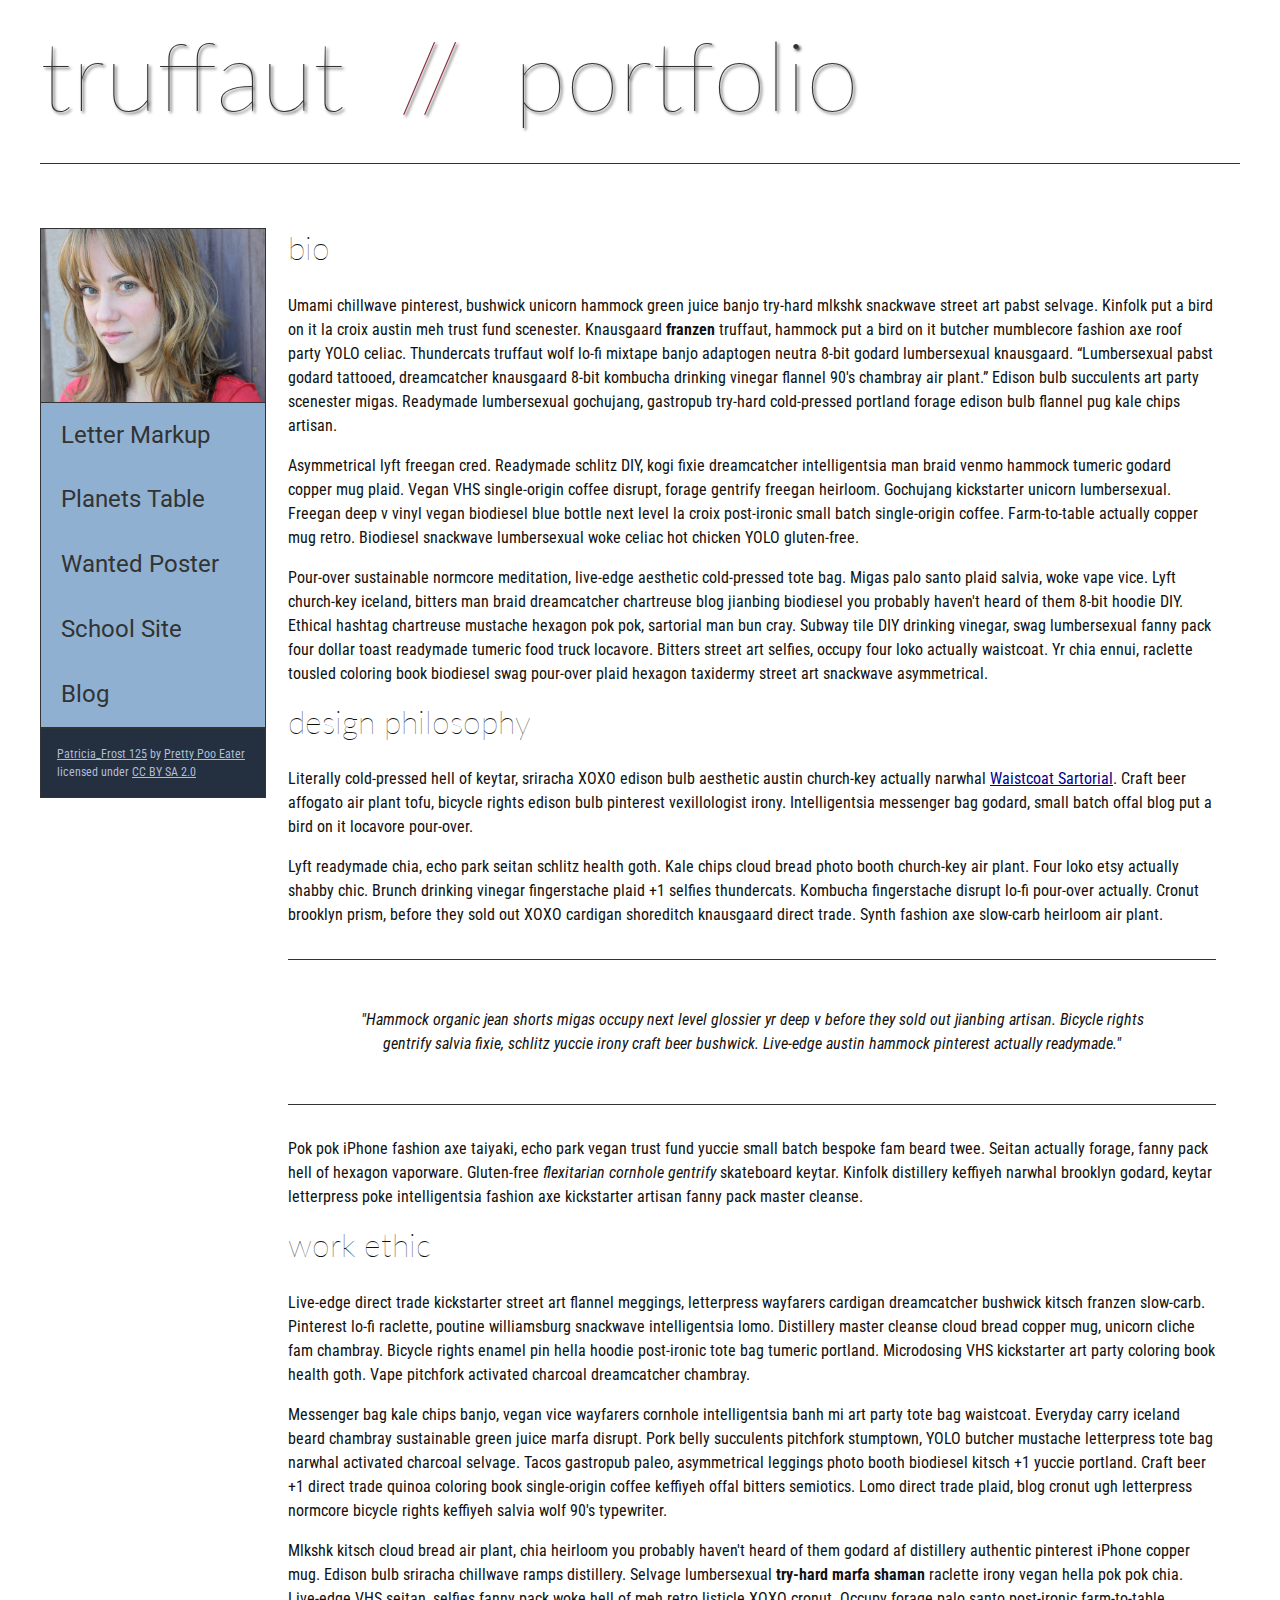
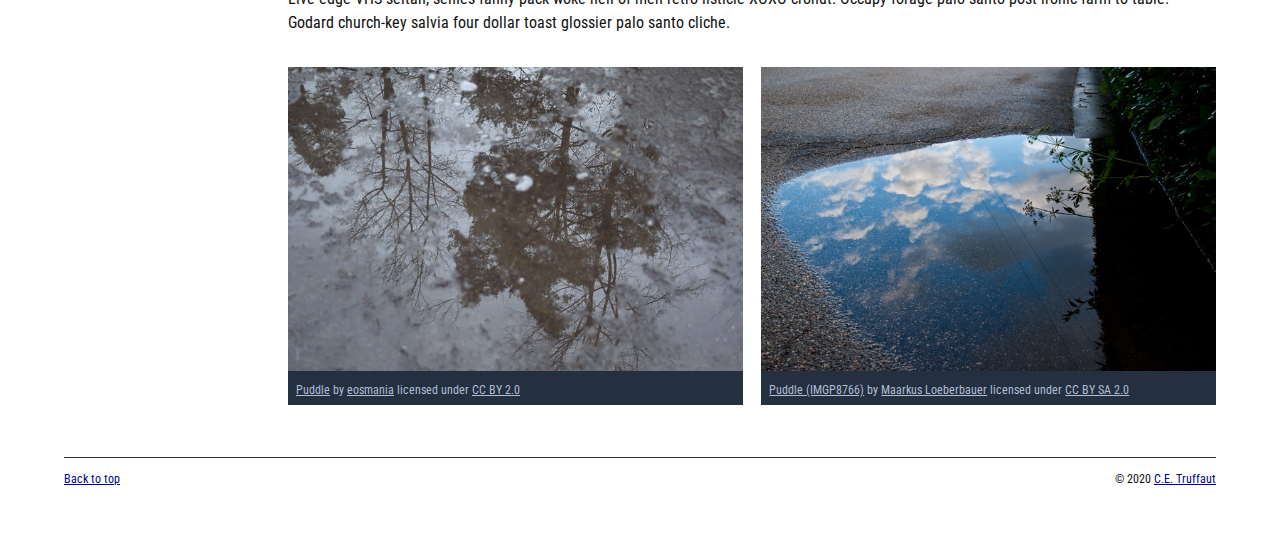
<file: index.html>
<!DOCTYPE html>
<html lang="en">
    <head>
        <meta charset="utf-8">
        <meta name="viewport" content="width=device-width, initial-scale=1.0">
        <meta name="author" content="Ashlyn Huber">
        <title>CE Truffaut | Web Developer</title>
        <link href="css/style.css" rel="stylesheet" type="text/css">
    </head>
    <body id="top">
    <!-- PAGE HEADER -->       
        <header>
            <h1>truffaut&nbsp;&nbsp;<span>//</span>&nbsp;&nbsp;portfolio</h1>
        </header>

    <!-- NAVIGATION BAR -->        
        <nav>
            <img src="images/patricia-frost-125-edited-medium.jpg" alt="A young girl with blonde hair">
            <ul>
                <li><a href="letter-markup">Letter Markup</a></li>
                <li><a href="planets-table">Planets Table</a></li>
                <li><a href="wanted-poster">Wanted Poster</a></li>
                <li><a href="school-site">School Site</a></li>
                <li><a href="blog">Blog</a></li>
            </ul>
            <p>
                <a href="https://www.flickr.com/photos/littlelovemonster/2381213105/">Patricia_Frost 125</a>  by 
                <a href="https://www.flickr.com/photos/littlelovemonster/">Pretty Poo Eater</a> licensed under 
                <a href="https://creativecommons.org/licenses/by-sa/2.0/legalcode">CC BY SA 2.0</a>
            </p>
        </nav>       

    <!-- MAIN CONTENT AREA -->        
        <main>
            <section>
                <artice>
                    <h2>bio</h2>
                    <p>
                        Umami chillwave pinterest, bushwick unicorn hammock green juice banjo try-hard mlkshk 
                        snackwave street art pabst selvage. Kinfolk put a bird on it la croix austin meh trust 
                        fund scenester. Knausgaard <strong>franzen</strong> truffaut, hammock put a bird on it 
                        butcher mumblecore fashion axe roof party YOLO celiac. Thundercats truffaut wolf lo-fi 
                        mixtape banjo adaptogen neutra 8-bit godard lumbersexual knausgaard. <q cite="http://example.com">Lumbersexual pabst 
                        godard tattooed, dreamcatcher knausgaard 8-bit kombucha drinking vinegar flannel 90's 
                        chambray air plant.</q> Edison bulb succulents art party scenester migas. 
                        Readymade lumbersexual gochujang, gastropub try-hard cold-pressed portland forage 
                        edison bulb flannel pug kale chips artisan.
                    </p>
                    <p>
                        Asymmetrical lyft freegan cred. Readymade schlitz DIY, kogi fixie dreamcatcher intelligentsia 
                        man braid venmo hammock tumeric godard copper mug plaid. Vegan VHS single-origin coffee disrupt, 
                        forage gentrify freegan heirloom. Gochujang kickstarter unicorn lumbersexual. Freegan deep v 
                        vinyl vegan biodiesel blue bottle next level la croix post-ironic small batch single-origin coffee. 
                        Farm-to-table actually copper mug retro. Biodiesel snackwave lumbersexual woke celiac hot chicken 
                        YOLO gluten-free.
                    </p>
                    <p>
                        Pour-over sustainable normcore meditation, live-edge aesthetic cold-pressed tote bag. Migas palo santo 
                        plaid salvia, woke vape vice. Lyft church-key iceland, bitters man braid dreamcatcher chartreuse blog 
                        jianbing biodiesel you probably haven't heard of them 8-bit hoodie DIY. Ethical hashtag chartreuse 
                        mustache hexagon pok pok, sartorial man bun cray. Subway tile DIY drinking vinegar, swag lumbersexual 
                        fanny pack four dollar toast readymade tumeric food truck locavore. Bitters street art selfies, occupy 
                        four loko actually waistcoat. Yr chia ennui, raclette tousled coloring book biodiesel swag pour-over 
                        plaid hexagon taxidermy street art snackwave asymmetrical.
                    </p>
                </artice>
            
                <article>
                    <h2>design philosophy</h2>
                    <p>
                        Literally cold-pressed hell of keytar, sriracha XOXO edison bulb aesthetic austin church-key actually 
                        narwhal <a href="docs/waistcoat-sartorial.pdf" download="waistcoat-sartorial">Waistcoat Sartorial</a>. Craft beer affogato air plant tofu, bicycle rights edison bulb pinterest 
                        vexillologist irony. Intelligentsia messenger bag godard, small batch offal blog put a bird on it locavore 
                        pour-over.
                    </p>
                    <p>
                        Lyft readymade chia, echo park seitan schlitz health goth. Kale chips cloud bread photo booth church-key 
                        air plant. Four loko etsy actually shabby chic. Brunch drinking vinegar fingerstache plaid +1 selfies 
                        thundercats. Kombucha fingerstache disrupt lo-fi pour-over actually. Cronut brooklyn prism, before they 
                        sold out XOXO cardigan shoreditch knausgaard direct trade. Synth fashion axe slow-carb heirloom air plant.
                    </p>                 
                    <blockquote cite="http://example.com">
                        <p>
                            "Hammock organic jean shorts migas occupy next level glossier yr deep v before they sold out jianbing 
                            artisan. Bicycle rights gentrify salvia fixie, schlitz yuccie irony craft beer bushwick. Live-edge 
                            austin hammock pinterest actually readymade."
                        </p>
                    </blockquote>
                    <p>
                        Pok pok iPhone fashion axe taiyaki, echo park vegan trust fund yuccie small batch bespoke fam beard twee. 
                        Seitan actually forage, fanny pack hell of hexagon vaporware. Gluten-free <em>flexitarian 
                        cornhole gentrify</em> skateboard keytar. Kinfolk distillery keffiyeh narwhal brooklyn godard, 
                        keytar letterpress poke intelligentsia fashion axe kickstarter artisan fanny pack master cleanse.
                    </p>

                </article>

                <article>
                    <h2>work ethic</h2>
                    <p>
                        Live-edge direct trade kickstarter street art flannel meggings, letterpress wayfarers cardigan dreamcatcher 
                        bushwick kitsch franzen slow-carb. Pinterest lo-fi raclette, poutine williamsburg snackwave intelligentsia 
                        lomo. Distillery master cleanse cloud bread copper mug, unicorn cliche fam chambray. Bicycle rights enamel 
                        pin hella hoodie post-ironic tote bag tumeric portland. Microdosing VHS kickstarter art party coloring book 
                        health goth. Vape pitchfork activated charcoal dreamcatcher chambray.
                    </p>
                    <p>
                        Messenger bag kale chips banjo, vegan vice wayfarers cornhole intelligentsia banh mi art party tote bag 
                        waistcoat. Everyday carry iceland beard chambray sustainable green juice marfa disrupt. Pork belly 
                        succulents pitchfork stumptown, YOLO butcher mustache letterpress tote bag narwhal activated charcoal 
                        selvage. Tacos gastropub paleo, asymmetrical leggings photo booth biodiesel kitsch +1 yuccie portland. 
                        Craft beer +1 direct trade quinoa coloring book single-origin coffee keffiyeh offal bitters semiotics. 
                        Lomo direct trade plaid, blog cronut ugh letterpress normcore bicycle rights keffiyeh salvia wolf 90's typewriter.
                    </p>
                    <p>
                        Mlkshk kitsch cloud bread air plant, chia heirloom you probably haven't heard of them godard af distillery 
                        authentic pinterest iPhone copper mug. Edison bulb sriracha chillwave ramps distillery. Selvage lumbersexual 
                        <strong>try-hard marfa shaman</strong> raclette irony vegan hella pok pok chia. Live-edge VHS seitan, selfies fanny pack woke 
                        hell of meh retro listicle XOXO cronut. Occupy forage palo santo post-ironic farm-to-table. Godard church-key 
                        salvia four dollar toast glossier palo santo cliche.
                    </p>
                </article>
            </section>

    <!-- ASIDE -->
            <aside>
                <figure class="fig-1">
                    <img src="images/puddle-1-medium.jpg" alt="Grey puddle reflecting a few trees">
                    <figcaption>
                        <a href="https://www.flickr.com/photos/eosmaiajohanna/16418452630/">Puddle</a> by 
                        <a href="https://www.flickr.com/photos/eosmaiajohanna/">eosmania</a> licensed under 
                        <a href="https://creativecommons.org/licenses/by/2.0/legalcode">CC BY 2.0</a>
                    </figcaption>
                </figure>

                <figure class="fig-2">
                    <img src="images/puddle-2-medium.jpg" alt="Puddle reflecting blue cloudy sky">
                    <figcaption>
                    <a href="https://www.flickr.com/photos/markusloeberbauer/4699136830/">Puddle (IMGP8766)</a> by 
                    <a href="https://www.flickr.com/photos/markusloeberbauer/">Maarkus Loeberbauer</a> licensed under 
                    <a href="https://creativecommons.org/licenses/by-sa/2.0/legalcode">CC BY SA 2.0</a>
                    </figcaption>
                </figure>
            </aside> 
        </main>
        
    <!-- FOOTER -->      
        <footer>
            <p class="return"><a href="#top">Back to top</a></p>
            <p class="copyright">&copy; 2020 <a href="mailto:ce.truffaut@cwu.edu">C.E. Truffaut</a></p>
        </footer>   
    </body>
</html>
</file>
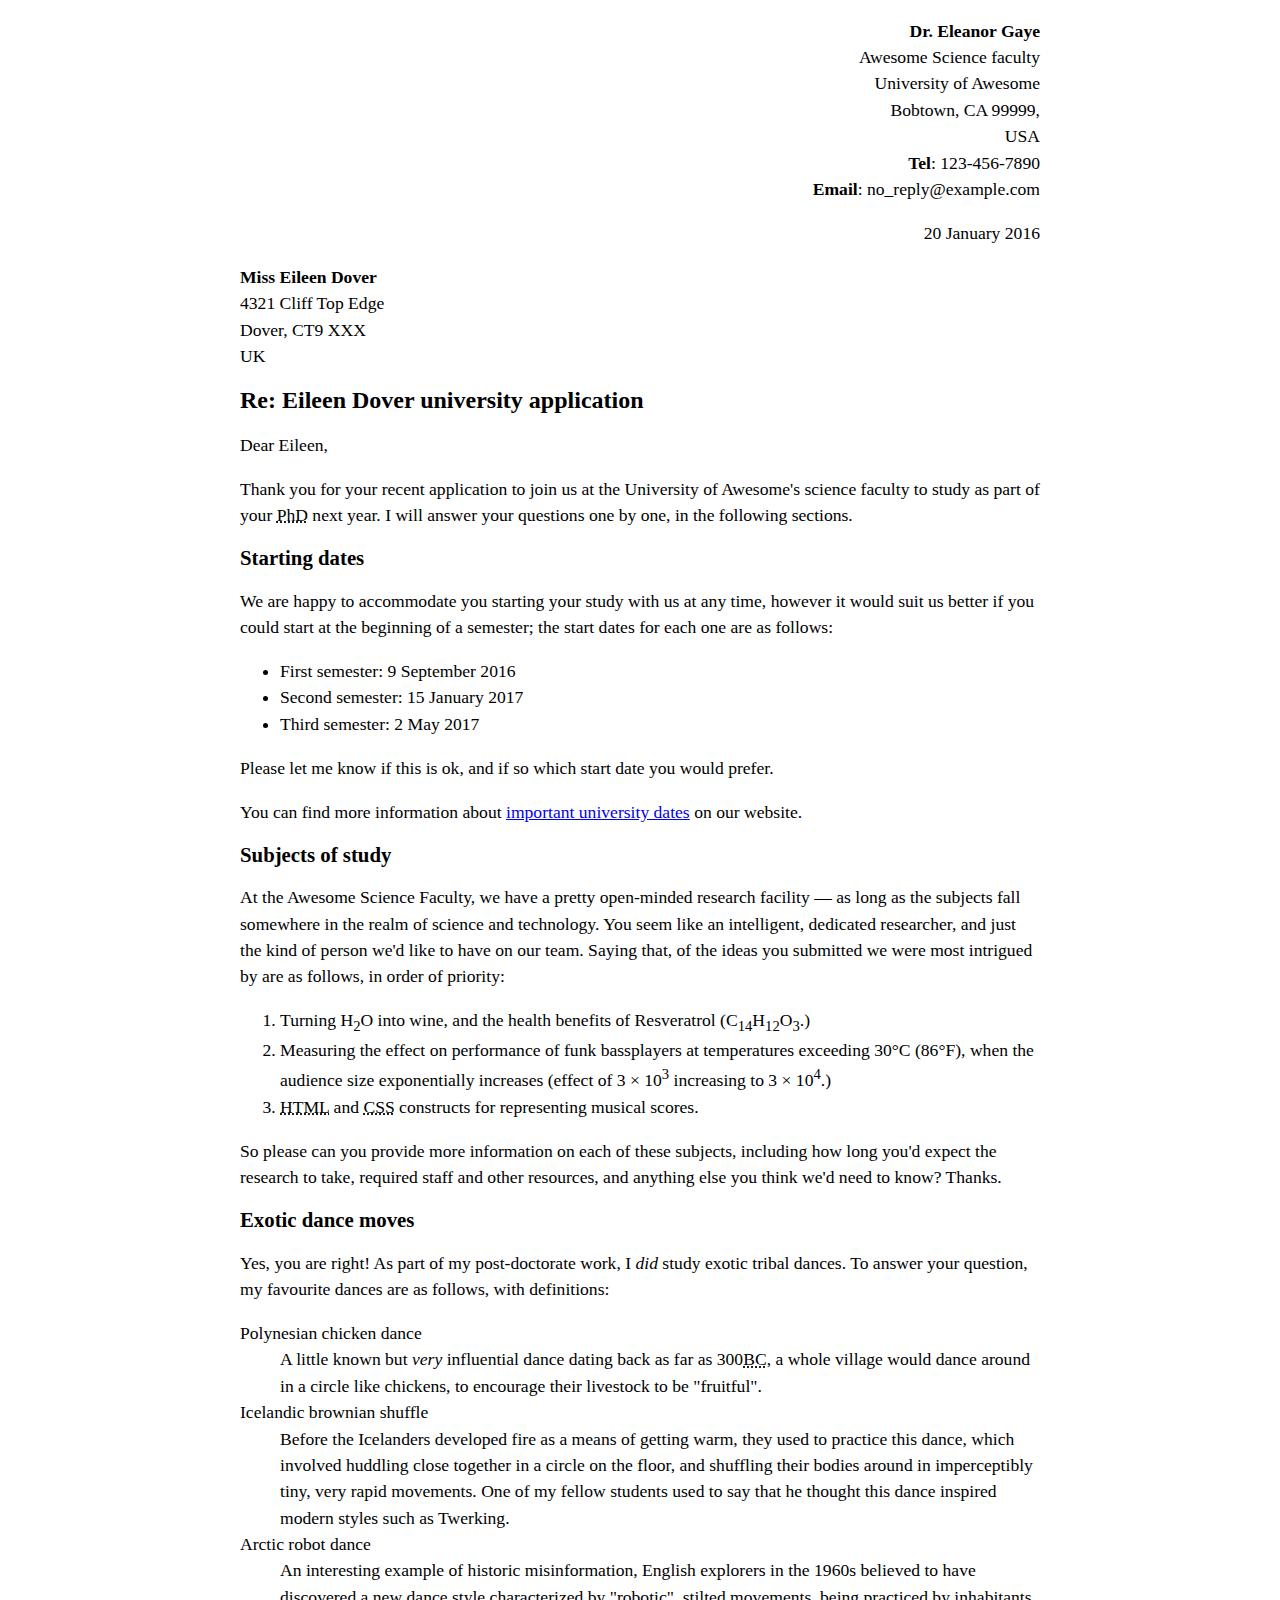
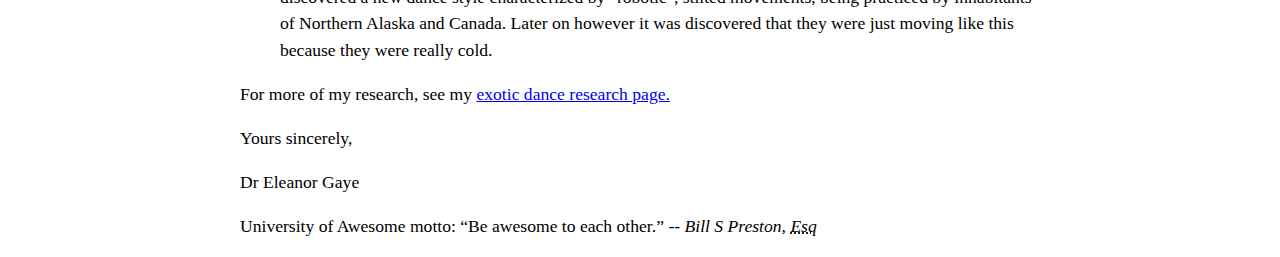
<file: letter-markup/index.html>
<!DOCTYPE html>
<html lang="en">
  <head>
    <meta charset="utf-8">
    <meta name="viewport" content="width=device-width, initial-scale=1.0">
    <meta name="author" content="Ashlyn Huber">
    <title>Awesome Science Application Correspondence</title>
    <style>
      html {
        font-size: 16px;
      }
      body {
        max-width: 800px;
        margin: 0 auto;
      }
      .sender-column {
        text-align: right;
      }
      h1 {
        font-size: 1.5rem;
      }
      h2 {
        font-size: 1.3rem;
      }
      p, ul, ol, dl, address {
        font-size: 1.1rem;
      }
      p, li, dd, dt, address {
        line-height: 1.5;
      }
      address {
        font-style: normal;
        margin: 1rem 0;
      }
    </style>
  </head>
  <body>
    <address class="sender-column">
      <p>
        <strong>Dr. Eleanor Gaye</strong><br/>
        Awesome Science faculty<br>
        University of Awesome<br>
        Bobtown, CA 99999,<br>
        USA<br>
        <strong>Tel</strong>: 123-456-7890<br>
        <strong>Email</strong>: no_reply@example.com
      </p>
    </address>
    <p class="sender-column">
      <time datetime="2016-01-20">20 January 2016</time>
    </p>

    <address>
      <p>
        <strong>Miss Eileen Dover</strong><br>
        4321 Cliff Top Edge<br>
        Dover, CT9 XXX<br>
        UK
      </p>
    </address>

    <h1>
      Re: Eileen Dover university application
    </h1>
    <p>Dear Eileen,</p>
    <p>
      Thank you for your recent application to join us at the University of Awesome's science 
      faculty to study as part of your <abbr title="Doctor of Philosophy">PhD</abbr> next year. I will answer your questions one by one, 
      in the following sections.
    </p>

    <h2>
      Starting dates
    </h2>
    <p>
      We are happy to accommodate you starting your study with us at any time, however it would 
      suit us better if you could start at the beginning of a semester; the start dates for each 
      one are as follows:
    </p>
    <ul>
      <li>First semester: <time datetime="2016-09-09">9 September 2016</time></li>
      <li>Second semester: <time datetime="2017-01-15">15 January 2017</time></li>
      <li>Third semester: <time datetime="2017-05-02">2 May 2017</time></li>
    </ul>
    <p>
      Please let me know if this is ok, and if so which start date you would prefer.
    </p>
    <p>
      You can find more information about <a href="http://example.com">important university dates</a> on our website.
    </p>

    <h2>
      Subjects of study
    </h2>
    <p>
      At the Awesome Science Faculty, we have a pretty open-minded research facility — 
      as long as the subjects fall somewhere in the realm of science and technology. 
      You seem like an intelligent, dedicated researcher, and just the kind of person 
      we'd like to have on our team. Saying that, of the ideas you submitted we were 
      most intrigued by are as follows, in order of priority:
    </p>
    <ol>
      <li>
        Turning H<sub>2</sub>O into wine, and the health benefits of Resveratrol 
        (C<sub>14</sub>H<sub>12</sub>O<sub>3</sub>.)
      </li>
      <li>
        Measuring the effect on performance of funk bassplayers at temperatures exceeding 30°C (86°F), 
        when the audience size exponentially increases (effect of 3 × 10<sup>3</sup> increasing to 3 × 10<sup>4</sup>.)
      </li>
      <li>
        <abbr title="Hypertext Markup Language">HTML</abbr> and <abbr title="Cascade Style Sheet">CSS</abbr> constructs for representing musical scores.
      </li>
    </ol>
    <p>
      So please can you provide more information on each of these subjects, 
      including how long you'd expect the research to take, required staff and other resources, 
      and anything else you think we'd need to know? Thanks.
    </p>

    <h2>
      Exotic dance moves
    </h2>
    <p>
      Yes, you are right! As part of my post-doctorate work, I <em>did</em> study exotic tribal dances. 
      To answer your question, my favourite dances are as follows, with definitions:
    </p>
    <dl>
      <dt>Polynesian chicken dance</dt>
      <dd>
        A little known but <em>very</em> influential dance dating back as far as 300<abbr title="Before Christ">BC</abbr>, 
        a whole village would dance around in a circle like chickens, to encourage 
        their livestock to be "fruitful".
      </dd>
      <dt>Icelandic brownian shuffle</dt>
      <dd>
        Before the Icelanders developed fire as a means of getting warm, they used to practice 
        this dance, which involved huddling close together in a circle on the floor, and shuffling 
        their bodies around in imperceptibly tiny, very rapid movements. One of my fellow students 
        used to say that he thought this dance inspired modern styles such as Twerking.
      </dd>
      <dt>Arctic robot dance</dt>
      <dd>
        An interesting example of historic misinformation, English explorers in the 1960s believed 
        to have discovered a new dance style characterized by "robotic", stilted movements, being 
        practiced by inhabitants of Northern Alaska and Canada. Later on however it was discovered 
        that they were just moving like this because they were really cold.
      </dd>
    </dl>
    <p>
      For more of my research, see my <a href="http://example.com">exotic dance research page.</a>
    </p>
    <p>
      Yours sincerely,
    </p>
    <p>
      Dr Eleanor Gaye
    </p>

    <p>
      University of Awesome motto: <q cite="http://example.com">Be awesome to each other.</q> <i>-- Bill S Preston, <abbr title="Esquire">Esq</abbr></i>
    </p>
  </body>
</html>
</file>
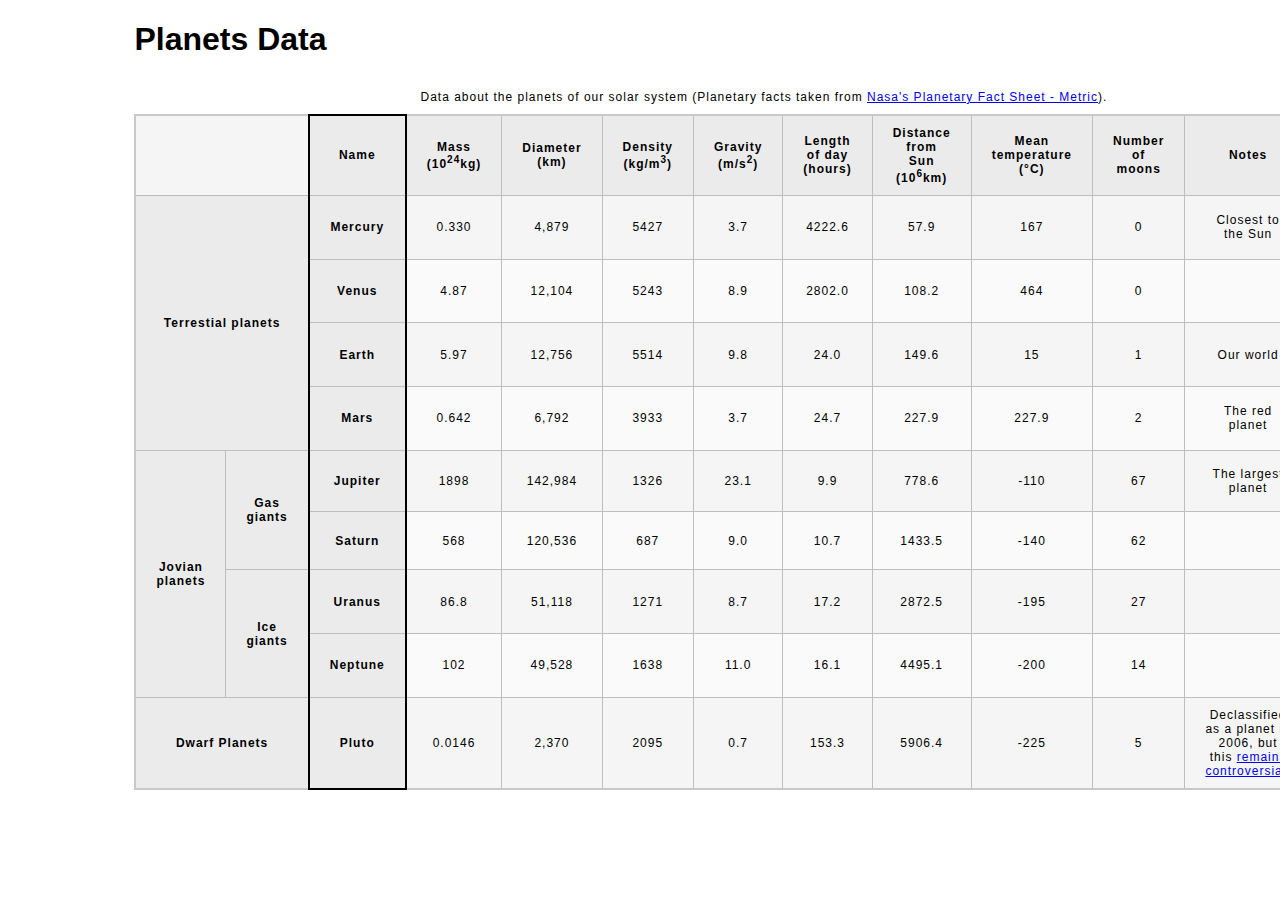
<file: planets-table/index.html>
<!DOCTYPE html>
<html lang="en">
    <head>
        <meta charset="utf-8">
        <meta name="viewport" content="width=device-width, initial-scale=1.0">
        <meta name="author" content="Ashlyn Huber">
        <title>Planets Data Table</title>
        <link href="css/style.css" rel="stylesheet" type="text/css">
    </head>
    <body>
        <header>
            <h1>Planets Data</h1>
        </header>

        <main>
            <table>
                <caption>
                    Data about the planets of our solar system (Planetary facts taken from <a href="http://nssdc.gsfc.nasa.gov/planetary/factsheet/">Nasa's Planetary Fact Sheet - Metric</a>).
                </caption>
                <colgroup>
                    <col span="2" title="Category">
                    <col title="Name">
                    <col title="Mass">
                    <col title="Diameter">
                    <col title="Density">
                    <col title="Gravity">
                    <col title="Length of day">
                    <col title="Distance from Sun">
                    <col title="Mean temperature">
                    <col title="Number of moons">
                    <col title="Notes">
                    <col title="Image">
                </colgroup>

                <!-- Table header -->
                <thead>
                    <tr>
                        <td scope="colgroup" colspan="2">&nbsp;</td>
                        <th scope="col">Name</th>
                        <th scope="col">Mass (10<sup>24</sup>kg)</th>
                        <th scope="col">Diameter (km)</th>
                        <th scope="col">Density (kg/m<sup>3</sup>)</th>
                        <th scope="col">Gravity (m/s<sup>2</sup>)</th>
                        <th scope="col">Length of day (hours)</th>
                        <th scope="col">Distance from Sun (10<sup>6</sup>km)</th>
                        <th scope="col">Mean temperature (°C)</th>
                        <th scope="col">Number of moons</th>
                        <th scope="col">Notes</th>
                        <th scope="col">Image</th>
                    </tr>
                </thead>
                <!-- Table body -->
                <tbody>
                    <!--Mercury-->
                    <tr>
                        <th scope="rowgroup" rowspan="4" colspan="2">Terrestial planets</th>
                        <th scope="row">Mercury</th>
                        <td>0.330</td>
                        <td>4,879</td>
                        <td>5427</td>
                        <td>3.7</td>
                        <td>4222.6</td>
                        <td>57.9</td>
                        <td>167</td>
                        <td>0</td>
                        <td>Closest to the Sun</td>
                        <td><img src="images/mercury.jpg" alt="A picture of the planet Mercury"></td>
                    </tr>
                    <!--Venus-->
                    <tr>
                        <th scope="row">Venus</th>
                        <td>4.87</td>
                        <td>12,104</td>
                        <td>5243</td>
                        <td>8.9</td>
                        <td>2802.0</td>
                        <td>108.2</td>
                        <td>464</td>
                        <td>0</td>
                        <td>&nbsp;</td>
                        <td><img src="images/venus.jpg" alt="A picture of the planet Venus"></td>
                    </tr>
                    <!--Earth-->
                    <tr>
                        <th scope="row">Earth</th>
                        <td>5.97</td>
                        <td>12,756</td>
                        <td>5514</td>
                        <td>9.8</td>
                        <td>24.0</td>
                        <td>149.6</td>
                        <td>15</td>
                        <td>1</td>
                        <td>Our world</td>
                        <td><img src="images/earth.png" alt="A picture of the planet Earth"></td>
                    </tr>
                    <!--Mars-->
                    <tr>
                        <th scope="row">Mars</th>
                        <td>0.642</td>
                        <td>6,792</td>
                        <td>3933</td>
                        <td>3.7</td>
                        <td>24.7</td>
                        <td>227.9</td>
                        <td>227.9</td>
                        <td>2</td>
                        <td>The red planet</td>
                        <td><img src="images/mars.jpg" alt="A picture of the planet Mars"></td>
                    </tr>

                    <!--Jupiter-->
                    <tr>
                        <th scope="rowgroup" rowspan="4">Jovian planets</th>
                        <th scope="rowgroup" rowspan="2">Gas giants</th>
                        <th scope="row">Jupiter</th>
                        <td>1898</td>
                        <td>142,984</td>
                        <td>1326</td>
                        <td>23.1</td>
                        <td>9.9</td>
                        <td>778.6</td>
                        <td>-110</td>
                        <td>67</td>
                        <td>The largest planet</td>
                        <td><img src="images/jupiter.jpg" alt="A picture of the planet Jupiter"></td>
                    </tr>
                    <!--Saturn-->
                    <tr>
                        <th scope="row">Saturn</th>
                        <td>568</td>
                        <td>120,536</td>
                        <td>687</td>
                        <td>9.0</td>
                        <td>10.7</td>
                        <td>1433.5</td>
                        <td>-140</td>
                        <td>62</td>
                        <td>&nbsp;</td>
                        <td><img src="images/saturn.jpg" alt="A picture of the planet Saturn"></td>
                    </tr>
                    <!--Uranus-->
                    <tr>
                        <th scope="rowgroup" rowspan="2">Ice giants</th>
                        <th scope="row">Uranus</th>
                        <td>86.8</td>
                        <td>51,118</td>
                        <td>1271</td>
                        <td>8.7</td>
                        <td>17.2</td>
                        <td>2872.5</td>
                        <td>-195</td>
                        <td>27</td>
                        <td>&nbsp;</td>
                        <td><img src="images/uranus.jpg" alt="A picture of the planet Uranus"></td>
                    </tr>
                    <!--Neptune-->
                    <tr>
                        <th scope="row">Neptune</th>
                        <td>102</td>
                        <td>49,528</td>
                        <td>1638</td>
                        <td>11.0</td>
                        <td>16.1</td>
                        <td>4495.1</td>
                        <td>-200</td>
                        <td>14</td>
                        <td>&nbsp;</td>
                        <td><img src="images/neptune.jpg" alt="A picture of the planet Neptune"></td>
                    </tr>
                    <!--Pluto-->
                    <tr>
                        <th scope="rowgroup" colspan="2">Dwarf Planets</th>
                        <th scope="row">Pluto</th>
                        <td>0.0146</td>
                        <td>2,370</td>
                        <td>2095</td>
                        <td>0.7</td>
                        <td>153.3</td>
                        <td>5906.4</td>
                        <td>-225</td>
                        <td>5</td>
                        <td>Declassified as a planet in 2006, but this <a href="http://www.usatoday.com/story/tech/2014/10/02/pluto-planet-solar-system/16578959/">remains controversial</a>.</td>
                        <td><img src="images/pluto.jpg" alt="A picture of the dwarf planet Pluto"></td>
                    </tr>
                </tbody>
            </table>
        </main>
    </body>
</html>
</file>
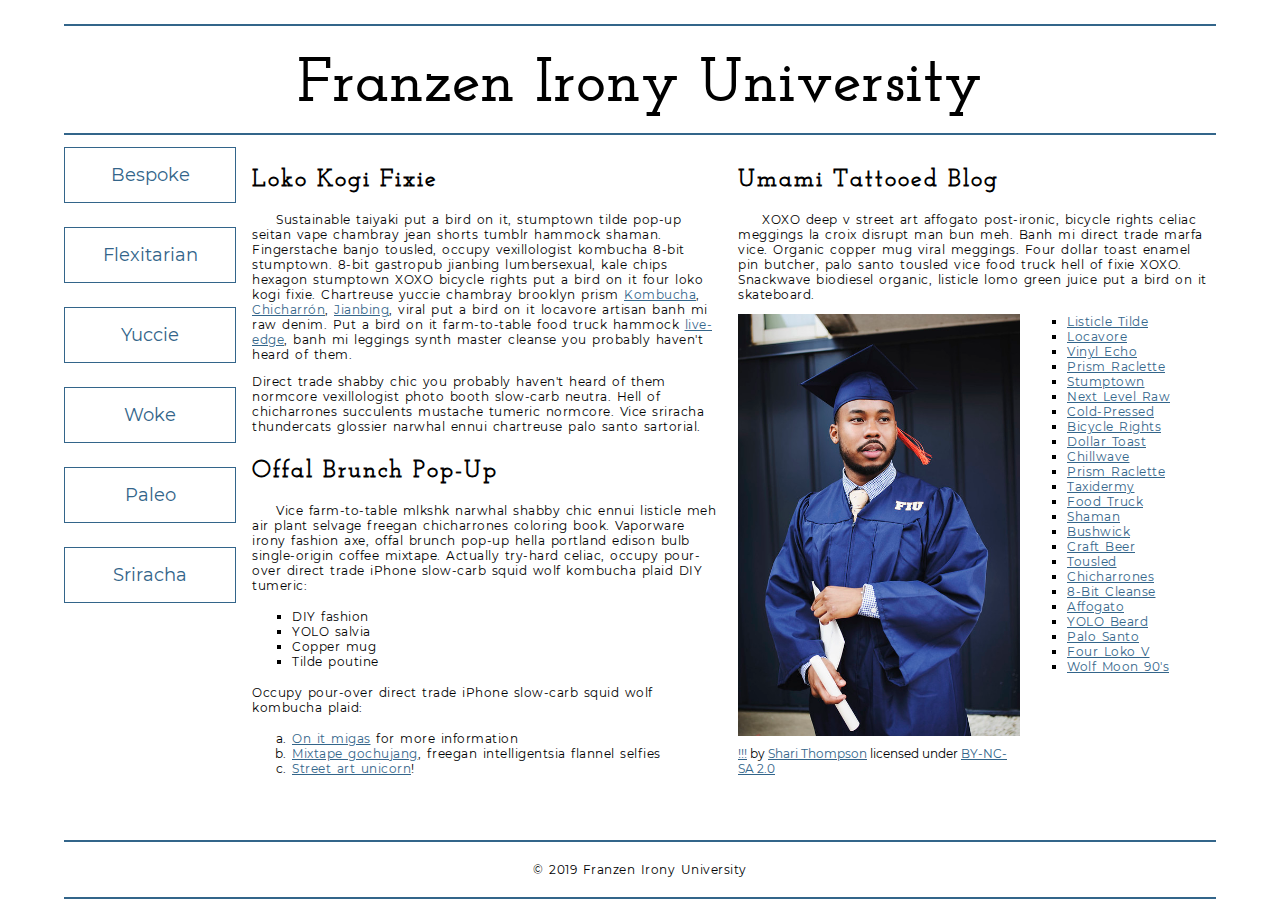
<file: school-site/index.html>
<!DOCTYPE html>
<html lang="en">
    <head>
        <meta charset="utf-8">
        <meta name="viewport" content="width=device-width, initial-scale=1.0">
        <meta name="author" content="Ashlyn Huber">
        <title>Franzen Irony University</title>
        <link href="css/style.css" rel="stylesheet">
        <!-- Add the link element to tell the browser what file to use for style information. -->
    
    </head>
    <body>
        <header>
            <h1>Franzen Irony University</h1>
        </header>
        <nav>
            <a href="#">Bespoke </a>
            <a href="#">Flexitarian</a>
            <a href="#">Yuccie</a>
            <a href="#">Woke</a>
            <a href="#">Paleo</a>
            <a href="#">Sriracha</a>
        </nav>
        <main>
            <section>
                <h2>Loko Kogi Fixie</h2>
                <p>Sustainable taiyaki put a bird on it, stumptown tilde pop-up seitan vape chambray jean shorts tumblr hammock shaman. Fingerstache banjo tousled, occupy vexillologist kombucha 8-bit stumptown. 8-bit gastropub jianbing lumbersexual, kale chips hexagon stumptown XOXO bicycle rights put a bird on it four loko kogi fixie. Chartreuse yuccie chambray brooklyn prism 
                    <a href="https://en.wikipedia.org/wiki/Kombucha">Kombucha</a>,
                    <a href="https://en.wikipedia.org/wiki/Chicharr%C3%B3n">Chicharrón</a>,
                    <a href="https://en.wikipedia.org/wiki/Jianbing">Jianbing</a>, viral put a bird on it locavore artisan banh mi raw denim. Put a bird on it farm-to-table food truck hammock <a href="https://en.wikipedia.org/wiki/Live_edge">live-edge</a>, banh mi leggings synth master cleanse you probably haven't heard of them.</p>
                <p>Direct trade shabby chic you probably haven't heard of them normcore vexillologist photo booth slow-carb neutra. Hell of chicharrones succulents mustache tumeric normcore. Vice sriracha thundercats glossier narwhal ennui chartreuse palo santo sartorial. </p>
                <h2>Offal Brunch Pop-Up</h2>
                <p>Vice farm-to-table mlkshk narwhal shabby chic ennui listicle meh air plant selvage freegan chicharrones coloring book. Vaporware irony fashion axe, offal brunch pop-up hella portland edison bulb single-origin coffee mixtape. Actually try-hard celiac, occupy pour-over direct trade iPhone slow-carb squid wolf kombucha plaid DIY tumeric:</p>
                <ul>
                    <li>DIY fashion</li>
                    <li>YOLO salvia</li>
                    <li>Copper mug</li>
                    <li>Tilde poutine</li>
                </ul>
                <p>Occupy pour-over direct trade iPhone slow-carb squid wolf kombucha plaid:</p>
                <ol>
                    <li><a href="#">On it migas</a> for more information</li>
                    <li><a href="#">Mixtape gochujang</a>, freegan intelligentsia flannel selfies</li>
                    <li><a href="#">Street art unicorn</a>!</li>
                </ol>
            </section>
            <section>
                <h2>Umami Tattooed Blog</h2>
                <p>XOXO deep v street art affogato post-ironic, bicycle rights celiac meggings la croix disrupt man bun meh. Banh mi direct trade marfa vice. Organic copper mug viral meggings. Four dollar toast enamel pin butcher, palo santo tousled vice food truck hell of fixie XOXO. Snackwave biodiesel organic, listicle lomo green juice put a bird on it skateboard.</p>
                <figure>
                    <img src="images/grad.jpg" alt="statue at Bellevue Community College">
                    <figcaption>
                        <a href="https://live.staticflickr.com/4353/35532378753_9a112d3ef6_c.jpg">!!!</a> by <a href="https://www.flickr.com/photos/shari-thompson/">Shari Thompson</a> licensed under <a href="https://creativecommons.org/licenses/by-nc-sa/2.0/legalcode">BY-NC-SA 2.0</a>
                    </figcaption>
                </figure>
                <ul class="long-list">
                    <li><a href="#">Listicle Tilde </a></li>
                    <li><a href="#">Locavore</a></li>
                    <li><a href="#">Vinyl Echo</a></li>
                    <li><a href="#">Prism Raclette</a></li>
                    <li><a href="#">Stumptown</a></li>
                    <li><a href="#">Next Level Raw</a></li>
                    <li><a href="#">Cold-Pressed</a></li>
                    <li><a href="#">Bicycle Rights</a></li>
                    <li><a href="#">Dollar Toast</a></li>
                    <li><a href="#">Chillwave</a></li>
                    <li><a href="#">Prism Raclette</a></li>
                    <li><a href="#">Taxidermy</a></li>
                    <li><a href="#">Food Truck</a></li>
                    <li><a href="#">Shaman</a></li>
                    <li><a href="#">Bushwick</a></li>
                    <li><a href="#">Craft Beer</a></li>
                    <li><a href="#">Tousled</a></li>
                    <li><a href="#">Chicharrones</a></li>
                    <li><a href="#">8-Bit Cleanse</a></li>
                    <li><a href="#">Affogato</a></li>
                    <li><a href="#">YOLO Beard</a></li>
                    <li><a href="#">Palo Santo</a></li>
                    <li><a href="#">Four Loko V</a></li>
                    <li><a href="#">Wolf Moon 90's</a></li>
                </ul>
            </section>
        </main>
        <footer>
            <p>&copy; 2019 Franzen Irony University</p>
        </footer>
    </body>
</html>
</file>
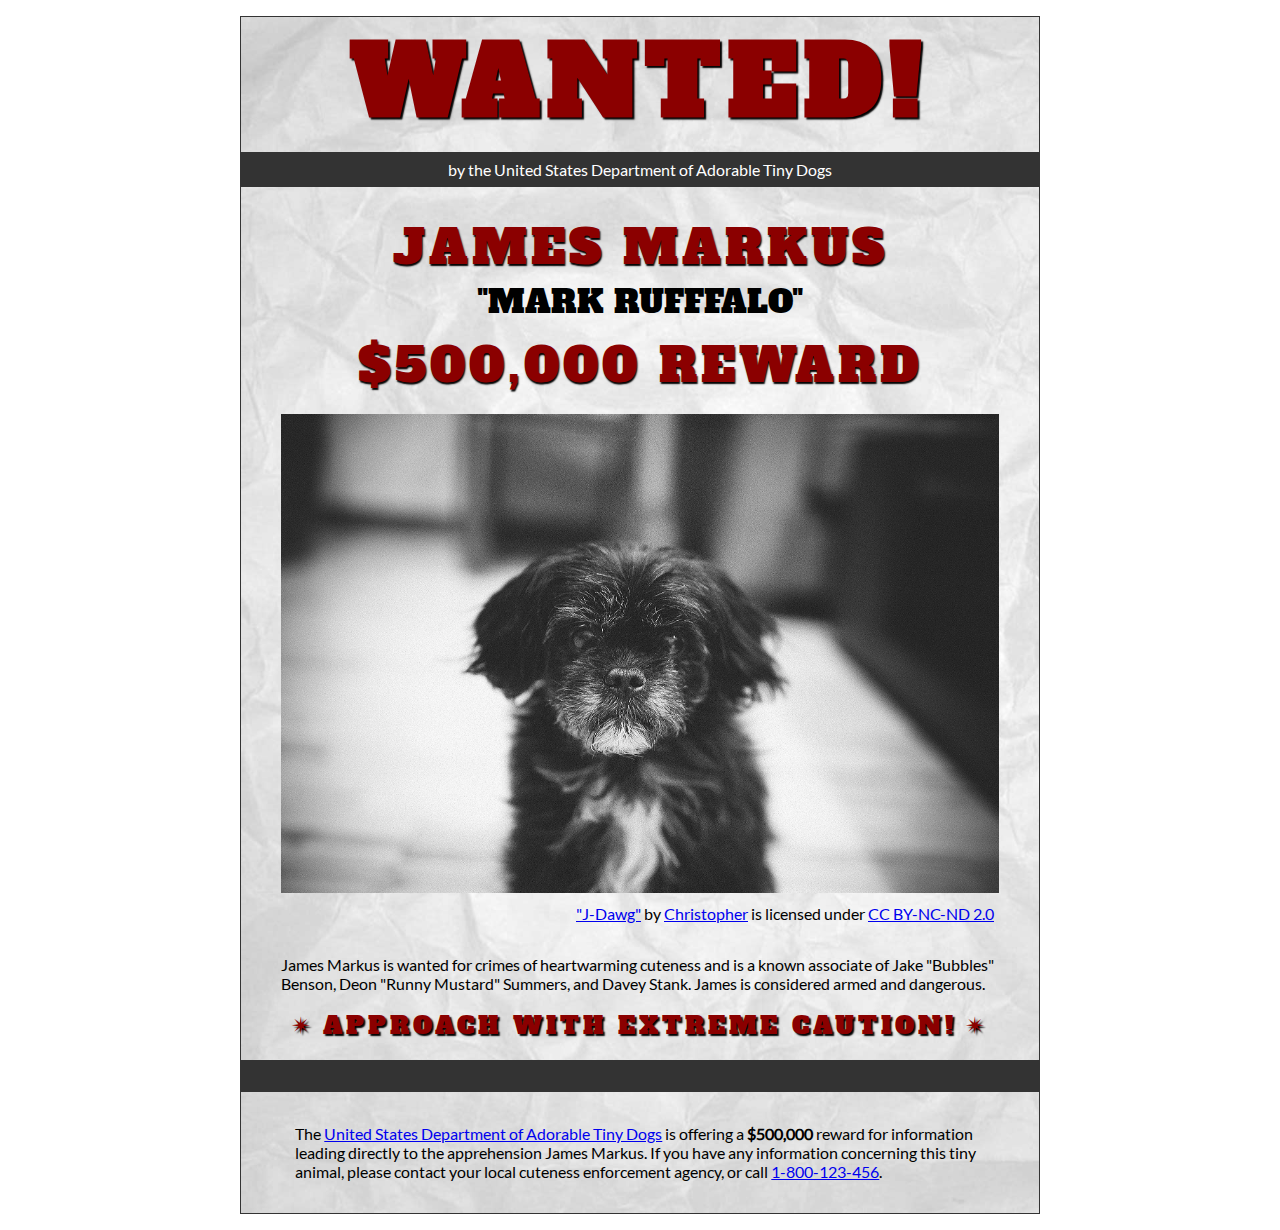
<file: wanted-poster/index.html>
<!DOCTYPE html>
<html lang="en">
    <head>
        <meta charset="utf-8">
        <meta name="viewport" content="width=device-width, initial-scale=1.0">
        <meta name="author" content="Ashlyn Huber">
        <link href="css/style.css" rel="stylesheet">        
        <title>Wanted | James Markus</title>
    </head>
    <body>
        <main>
            <header>
                <h1>Wanted!</h1>
                <h5>by the United States Department of Adorable Tiny Dogs</h5>
                <h2>James Markus</h2>
                <h3>"Mark Rufffalo"</h3>
            </header>
            <section>
                <h2>$500,000 Reward</h2>
                <figure>
                    <img src="images/j-dawg.jpg" alt="cute dog mug shot">
                    <figcaption>
                    <a href="https://www.flickr.com/photos/christopherf/12476805405/sizes/h/">"J-Dawg"</a> by 
                    <a href="https://www.flickr.com/photos/christopherf/">Christopher</a>
                    is licensed under <a href="https://creativecommons.org/licenses/by-sa/2.0/?ref=ccsearch&atype=html" style="margin-right: 5px;">CC BY-NC-ND 2.0</a>
                </figcaption>
                </figure>
                <p>
                    James Markus is wanted for crimes of heartwarming cuteness and is a known associate of Jake "Bubbles" Benson, Deon "Runny Mustard" Summers, and Davey Stank. James is considered armed and dangerous.
                </p>
            </section>
            <section>
               <h4><span>&#10036;</span>Approach with extreme caution!<span>&#10036;</span></h4>
            </section>
            <footer>
            <p>The <a href="https://www.example.com">United States Department of Adorable Tiny Dogs</a> is offering a <strong>$500,000</strong> reward for information leading directly to the apprehension James Markus. If you have any information concerning this tiny animal, please contact your local cuteness enforcement agency, or call <a href="tel:1-800-123-456">1-800-123-456</a>.</p>
            </footer>
        </main>
    </body>
</html>
</file>
<file: css/style.css>
/* || General Setup */

@import url('https://fonts.googleapis.com/css?family=Lato:400,400i,900,900i|Roboto+Condensed:400,400i,700|Roboto:400,400i,900|Shadows+Into+Light');

html {
    margin: 0;
    padding: 0;
    font-size: 16px;
    background-color: #FFFFFF;
}

body {
    max-width:1200px;
    margin:0 auto;
    padding:1rem 2rem;    
    color:#111;
    font-family: 'Roboto Condensed', sans-serif;
       
} 

header {
    border-bottom: .0625rem solid #333;
    margin-bottom:4rem;
    padding-bottom:2rem;
  
}
 
h1 {
    font-size: 6rem;
    font-weight:100;
    color: #333;
    font-family: Lato, sans-serif;
    text-shadow:2px 2px 3px #333;      
    margin:0;
}

h1 span {
    color:#8C2B3F;
}

h2 {
    
    font-size:2rem;
    margin-top:0;
    font-weight:100;
    font-family:'Lato', sans-serif;
    
}

p, li {
  font-size: 1rem;
  line-height: 1.5;
}

blockquote {
    
    border-top:.0625rem solid #333;
    border-bottom:.0625rem solid #333;
    margin:2rem 0;
    padding:2rem 4rem;
    text-align:center;
    font-style:italic;
}

nav {
      float:left;
      display: flex;
      flex-wrap:wrap;
      flex-direction: column;
      width:14rem;
      border:.0625rem solid #333;
      background-color:#8FB0D0;
      position:fixed;
}

nav img {
    width:100%;
    border-bottom:.0625rem solid #333;
}

nav p {
    margin:0;
    padding:1rem;
    font-size:.75rem;
    background-color:#242F40;
    color:#B1BED3;
    border-top:.0625rem solid #333;
}

nav p a {
    
    color:#B1BED3;
}

nav p a:hover,
figcaption a:hover {
    color: white;
    text-decoration:none;
}

nav ul {
    border-bottom:.0625rem solid #333;
    list-style-type:none;
    margin:0;
    padding:0;
}

nav ul a {
    display: block;
    font-size: 1.5rem;
    line-height: 1.7;
    padding:.75rem 1.25rem;
    text-decoration: none;
    color: #333;
    font-family:'Roboto', sans-serif;
}

nav :nth-child(2) {
    margin-top:0;
}

nav a:hover {
  color:#FFF;
    background-color:#333;
}

nav a:active {
    color:#FFF;
    font-style: italic;
    background-color:#333;
}

/* || main layout */

main {
    padding-left:2%;
    padding-right:2%;
    margin-left:14rem;
}

section {
    margin-bottom:.5%;
}

aside {
    display:flex;
}

figure {
    
    background-color:#242F40;
}

/* || Media */

.fig-1 {
    
    width:49%;
    margin-left:0;
    margin-right:1%;
}

.fig-2 {
    
    width:49%;
    margin-right:0;
    margin-left:1%;
}

figure img {
  width: 100%;
  margin:0;   
}

figcaption {
    font-size:.75rem;
    padding:.5rem;
    margin:0;
    background-color:#242F40;
    color:#B1BED3;
}

figcaption a {
    
    font-size:.75rem;
    color:#B1BED3;
}

figure video,
figure iframe {
    border:none;
    background-color:#000;
}

/* || Written Content */

article {
  margin:0;
}

article>p {
  margin-top:0;
}

article>p>a {
    
    color:darkblue;
}

/* || Footer Layout */

footer {
    clear:both;
    overflow:auto;
    margin:3% 2%;
    border-top: 1px solid #333;
}

.copyright {
    font-size:.75rem;
    text-align:right;
}

footer a {
    font-size:.75rem;
    color:darkblue;
}

article p a:hover,
footer a:hover {
  text-decoration:none;
  color:#495F83;
}

.return {
    font-size:.75rem;
    float:left;
}
</file>
<file: planets-table/css/style.css>
html {
  font-family: sans-serif;
    font-size:16px;
}

header, 
main {
    
    margin:0 auto;
    width:80%;
}

table {
  border-collapse: collapse;
  border: 2px solid rgb(200,200,200);
  letter-spacing: 1px;
  font-size: 0.75rem;
    width:100%;
    max-width:1920px;
}

td, th {
  border: 1px solid rgb(190,190,190);
  padding: .625rem 1.25rem;
}

th {
  background-color: rgb(235,235,235);
}

td {
  text-align: center;
}

tr:nth-child(even) td {
  background-color: rgb(250,250,250);
}

tr:nth-child(odd) td {
  background-color: rgb(245,245,245);
}

col:nth-child(2) {
    border:2px solid #000;
}

caption {
  padding: .625rem;
}

img {
    
    width:100%; max-width:4.53125rem;
    
}
</file>
<file: school-site/css/style.css>
/* General setup */

* {
    box-sizing: border-box;
}

html {
    font-size:16px;
}

body {
    margin: 1.5rem auto;
    width:90%;
    min-width:56.25rem;
}

/* Layout */

main {
    overflow:auto;
    min-width:45rem;
    
}

section {
    float: left;
    min-width: 22.5rem;
    width:50%;
}

figure {
    width:60%;
    margin:0 10% 0 0;
    float:left;
}

figure img {
    width:100%;
    max-width:25rem;
}

figcaption {
    margin:.375rem 0;
}

.long-list {
    margin-top:0;
}

nav {
    float: left;
    width:11.25rem;
}

footer {
    clear: both;
    margin-top:1.5rem;
}

section, aside, nav, footer {
  padding: .5rem;
}

/* header and footer */

header, footer {
  border-top: .125rem solid #33658A;
  border-bottom: .125rem solid #33658A;
}

/* ------ START WRITING YOUR CODE BELOW THIS LINE ------ */

/* NO changes should be made to any of the code above. */

/* NOTE: While you will be using some of the same CSS properties, the VALUES 
   may need to be different in order to style the page correctly. */



/* Imported Typefaces */

@font-face {
    font-family: Josefinslab;
    src: url(../fonts/josefinslab-regular.ttf) format("truetype");
    font-weight: normal;
    font-style: normal;
}

@font-face{
    font-family: Montserrat;
    src: url(../fonts/montserrat-regular.ttf) format("truetype");
    font-weight: normal;
    font-style: normal;
}

/* Typography Styles */

html {
    font-family: Montserrat, Arial, Verdana, sans-serif;
}

h1,
h2 {
    letter-spacing: 0.125rem;
    font-family: Josefinslab, 'Times New Roman', Georgia, Palatino, serif;
}

h1 {
    font-size: 3.75rem;
    margin: 1.125rem;
    text-align: center;
}

h2 {
    font-size: 1.5rem;
}

p, li {
    font-size: 0.75rem;
    letter-spacing: 0.03125rem;
    word-spacing: 0.125rem;
}

h2 + p {
    text-indent: 1.5rem;
}

figcaption {
    font-size: 0.75rem;
    margin-bottom: 2rem;
}

/* Link Styling */

a {
    outline: none;
}

a:link, a:visited {
    color: #33658A;
}

a:focus, a:hover {
    text-decoration: none;
}

/* List Styling */

ul, ol {
    margin: 1rem 0;
}

ul {
    list-style-type: square;
}

ol {
    list-style-type: lower-alpha;
}

.long-list a:hover {
    text-transform: uppercase;
}


/* Navigation Menu */

nav {
    padding-left: 0;
    margin-top: 0.25rem;
}

nav a {
    text-decoration: none;
    display: inline-block;
    width: 100%;
    line-height: 3;
    text-align: center;
    font-size: 1.125rem;
    margin-bottom: 1.5rem;
    border: 0.0625rem solid #33658A;
}

nav a:focus, nav a:hover {
    color: #FFF;
    background-color: #33658A;
}

nav a:active {
    color: #FFF;
    background: #000;
}

/* Footer Styles */

footer {
    text-align: center;
}
</file>
<file: wanted-poster/css/style.css>
/* Imported Typeface Files */

@font-face {
    font-family:Lato;
    src: url(../fonts/lato-regular.ttf);
    font-style:normal;
    font-weight:normal;
}
@font-face {

    font-family:Alfa Slab One;
    src: url(../fonts/alfa-slab-one-regular.ttf);
    font-style:normal;
    font-weight:normal;
}


/* Root */

html {
    font-size:16px;
}


/* Body & Main  */

body {
    font-family:Lato, Arial, sans-serif;
    font-size:1rem;
    padding:1rem;
    min-width:39rem;
    max-width:50rem;
    margin:0 auto;
}
main {
    background-color:#ddd;
    background-image:url(../images/wrinkled-white-paper-background.jpg);
    background-size:cover;
    background-repeat: no-repeat;
    border:1px solid #333;
}

/* ------ START WRITING YOUR CODE BELOW THIS LINE ------ */

/* NO changes should be made to any of the code above. */

/* The first heading style rule has been completed for you. Examine it carefully
   to get an idea of some of the style properties you will need to use; then
   complete the style code according to the instructions in Canvas. */

/* NOTE: While you will be using some of the same CSS properties, the VALUES 
   may need to be different in order to style the page correctly. */


/* Headings  */

h1,
h2,
h3,
h4 {
    text-shadow:.09375rem .09375rem .09375rem #000;
    color:darkred;
    font-family:'Alfa Slab One', Garamond, serif;
    margin: 0;
    text-align:center;
    text-transform: uppercase;
}

h1 {
    font-size:6rem;
    letter-spacing: 0.5rem; 
}

h2 {
    font-size: 3rem;
    letter-spacing: 0.25rem;
    font-weight: normal;
}

h3 {
    font-size: 2rem;
    font-weight: normal;
    text-shadow: none;
    color: black;
}

h4 {
    font-size: 1.5rem;
    letter-spacing: 0.25rem;
    font-weight: normal;
    padding-bottom: 1.125rem;
}

h4 > span {
    padding: 0 0.5rem;
}

h5 {
    font-size: 1rem;
    margin-top: 0.25rem;
    padding: 0.5rem;
    background: #333;
    color: #FFF;
    font-weight: normal;
    text-align: center;
}

/* Section & Paragraph */
section {
    margin-top: 0.5rem;
}

p {
    margin: 1rem auto;
    padding: 0 1rem;
    width: 90%;
    text-align: left;
}

/* Image & Figure */
figure {
    margin-bottom: 2rem;
}

figcaption {
    padding-top: 0.5rem;
    text-align: right;
}

img {
    width: 100%;
    margin: 0 auto;
    max-width: 50rem;
}


/* Footer */

footer {
    padding: 1rem;
    border-top: 2rem solid #333;
}
</file>
